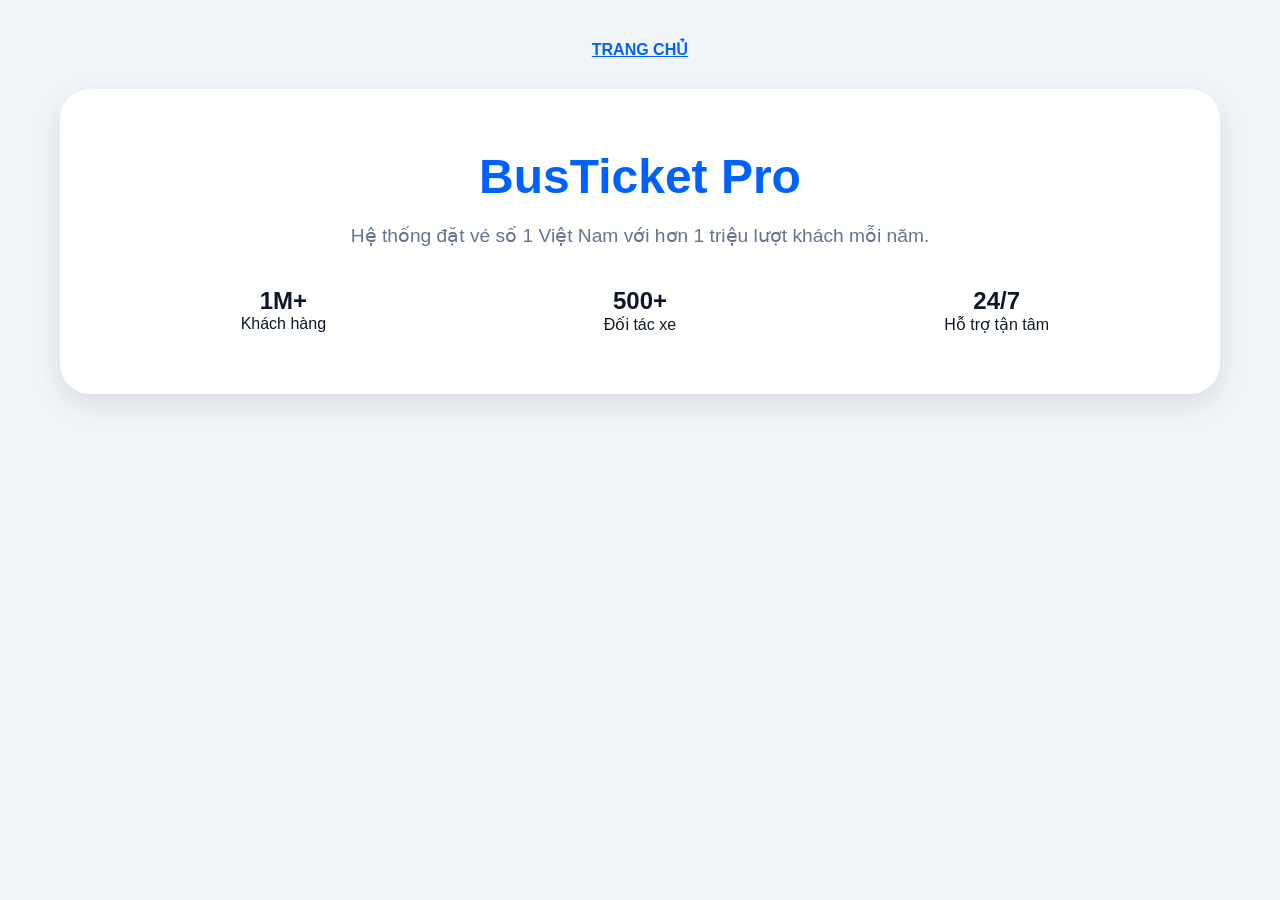
<file: about.html>
<!DOCTYPE html>
<html lang="vi">
<head>
    <meta charset="UTF-8">
    <link rel="stylesheet" href="style.css">
    <title>Về chúng tôi</title>
</head>
<body>
    <div class="container" style="text-align:center">
        <a href="index.html" style="color:var(--primary); font-weight:800">TRANG CHỦ</a>
        <div style="background:white; padding:60px; border-radius:30px; margin-top:30px; box-shadow:var(--shadow)">
            <h1 style="font-size:3rem; color:var(--primary)">BusTicket Pro</h1>
            <p style="font-size:1.2rem; color:#64748b; margin:20px 0">Hệ thống đặt vé số 1 Việt Nam với hơn 1 triệu lượt khách mỗi năm.</p>
            <div class="grid-3" style="margin-top:40px">
                <div><h2>1M+</h2><p>Khách hàng</p></div>
                <div><h2>500+</h2><p>Đối tác xe</p></div>
                <div><h2>24/7</h2><p>Hỗ trợ tận tâm</p></div>
            </div>
        </div>
    </div>
</body>
</html>
</file>
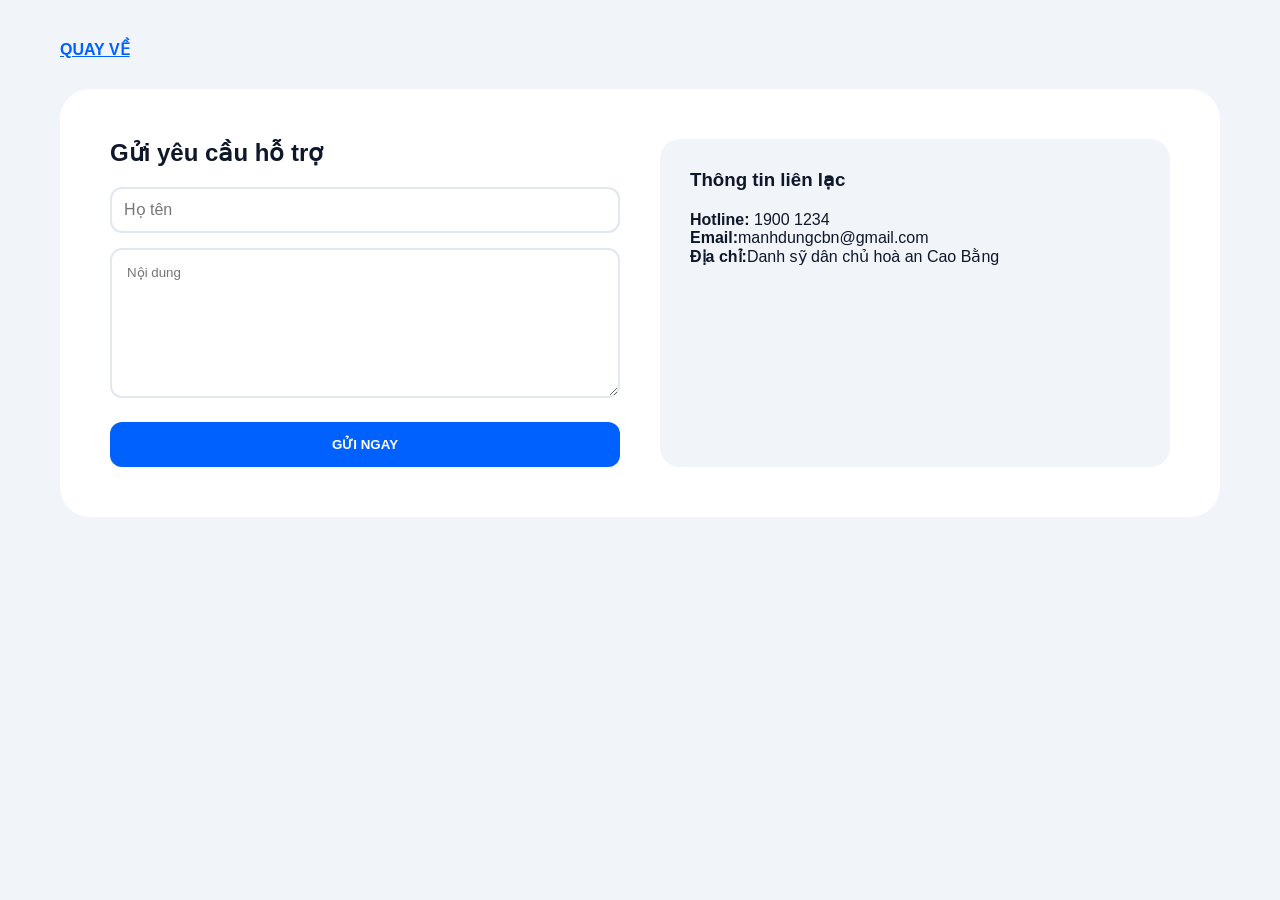
<file: contact.html>
<!DOCTYPE html>
<html lang="vi">
<head>
    <meta charset="UTF-8">
    <link rel="stylesheet" href="style.css">
    <title>Liên hệ</title>
</head>
<body>
    <div class="container">
        <a href="index.html" style="color:var(--primary); font-weight:800">QUAY VỀ</a>
        <div style="background:white; padding:50px; border-radius:30px; margin-top:30px; display:grid; grid-template-columns: 1fr 1fr; gap:40px">
            <div>
                <h2>Gửi yêu cầu hỗ trợ</h2>
                <input type="text" placeholder="Họ tên" style="margin-top:20px">
                <textarea placeholder="Nội dung" style="width:100%; height:150px; border-radius:12px; border:2px solid #e2e8f0; padding:15px; margin-top:15px"></textarea>
                <button class="btn-main" style="width:100%; margin-top:20px">GỬI NGAY</button>
            </div>
            <div style="background:var(--light); padding:30px; border-radius:20px">
                <h3>Thông tin liên lạc</h3>
                <p style="margin-top:20px"><b>Hotline:</b> 1900 1234</p>
                <p><b>Email:</b>manhdungcbn@gmail.com</p>
                <p><b>Địa chỉ:</b>Danh sỹ dân chủ hoà an Cao Bằng</p>
            </div>
        </div>
    </div>
</body>
</html>
</file>
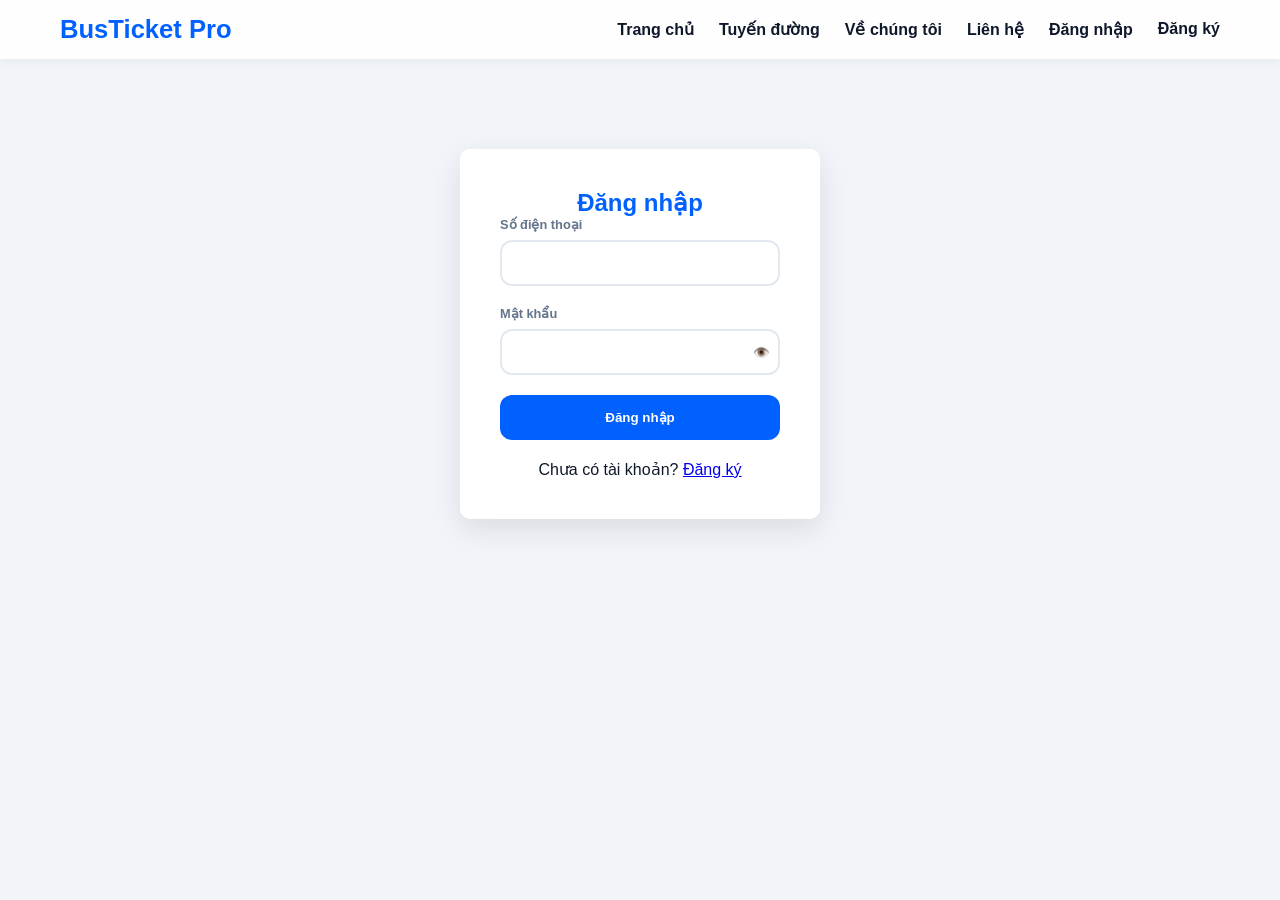
<file: login.html>
<!DOCTYPE html>
<html lang="vi">
<head>
    <meta charset="UTF-8">
    <meta name="viewport" content="width=device-width, initial-scale=1.0">
    <link rel="stylesheet" href="style.css">
    <link rel="stylesheet" href="https://cdnjs.cloudflare.com/ajax/libs/font-awesome/6.0.0/css/all.min.css">
    <title>Đăng nhập - BusTicket Pro</title>
</head>
<body>
    <nav class="navbar">
        <div class="nav-container">
            <a href="index.html" class="logo">BusTicket Pro</a>
            <ul class="nav-links">
                <li><a href="index.html">Trang chủ</a></li>
                <li><a href="routes.html">Tuyến đường</a></li>
                <li><a href="about.html">Về chúng tôi</a></li>
                <li><a href="contact.html">Liên hệ</a></li>
                <li><a href="login.html">Đăng nhập</a></li>
                <li><a href="register.html">Đăng ký</a></li>
            </ul>
        </div>
    </nav>

    <div class="container" style="max-width: 400px; margin: 50px auto;">
        <div style="background: white; padding: 40px; border-radius: 10px; box-shadow: 0 10px 30px rgba(0,0,0,0.1);">
            <h2 style="text-align: center; color: #0061ff;">Đăng nhập</h2>
            <form id="loginForm">
                <div style="margin-bottom: 20px;">
                    <label for="phone">Số điện thoại</label>
                    <input type="tel" id="phone" required>
                </div>
                <div style="margin-bottom: 20px;">
                    <label for="password">Mật khẩu</label>
                    <div style="position: relative;">
                        <input type="password" id="password" required>
                        <button type="button" id="togglePassword" style="position: absolute; right: 10px; top: 50%; transform: translateY(-50%); background: none; border: none; cursor: pointer;">👁️</button>
                    </div>
                </div>
                <button type="submit" class="btn-main" style="width: 100%;">Đăng nhập</button>
            </form>
            <p style="text-align: center; margin-top: 20px;">Chưa có tài khoản? <a href="register.html">Đăng ký</a></p>
        </div>
    </div>

    <script src="script.js"></script>
    <script>
        document.getElementById('togglePassword').addEventListener('click', function() {
            const password = document.getElementById('password');
            if (password.type === 'password') {
                password.type = 'text';
                this.textContent = '🙈';
            } else {
                password.type = 'password';
                this.textContent = '👁️';
            }
        });

        document.getElementById('loginForm').addEventListener('submit', function(e) {
            e.preventDefault();
            const phone = document.getElementById('phone').value;
            const password = document.getElementById('password').value;

            const users = JSON.parse(localStorage.getItem('users') || '[]');
            const user = users.find(u => u.phone === phone && u.password === password);

            if (user) {
                alert('Đăng nhập thành công!');
                // Redirect to main page or dashboard
                window.location.href = 'index.html';
            } else {
                alert('Số điện thoại hoặc mật khẩu không đúng!');
            }
        });
    </script>
</body>
</html>
</file>
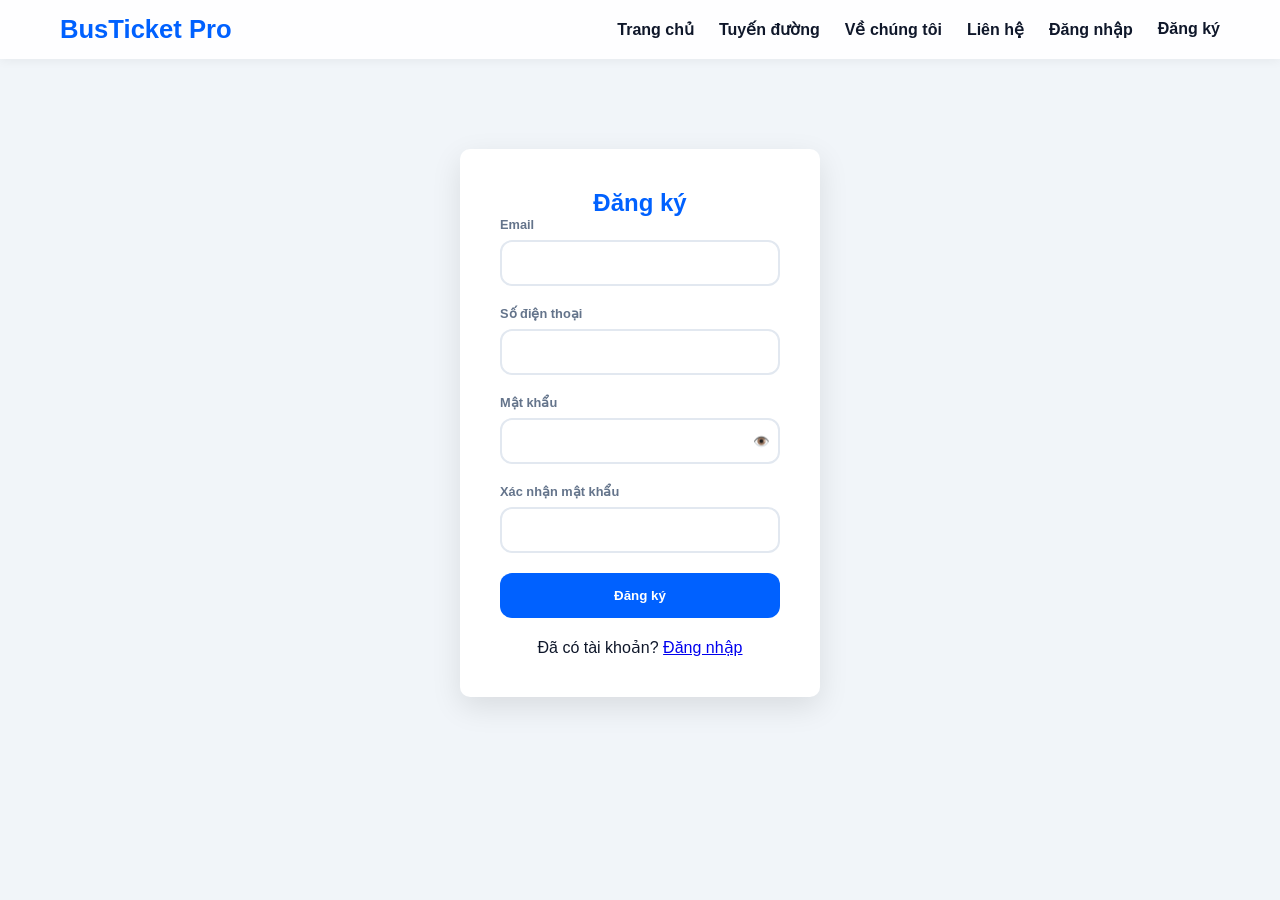
<file: register.html>
<!DOCTYPE html>
<html lang="vi">
<head>
    <meta charset="UTF-8">
    <meta name="viewport" content="width=device-width, initial-scale=1.0">
    <link rel="stylesheet" href="style.css">
    <link rel="stylesheet" href="https://cdnjs.cloudflare.com/ajax/libs/font-awesome/6.0.0/css/all.min.css">
    <title>Đăng ký - BusTicket Pro</title>
</head>
<body>
    <nav class="navbar">
        <div class="nav-container">
            <a href="index.html" class="logo">BusTicket Pro</a>
            <ul class="nav-links">
                <li><a href="index.html">Trang chủ</a></li>
                <li><a href="routes.html">Tuyến đường</a></li>
                <li><a href="about.html">Về chúng tôi</a></li>
                <li><a href="contact.html">Liên hệ</a></li>
                <li><a href="login.html">Đăng nhập</a></li>
                <li><a href="register.html">Đăng ký</a></li>
            </ul>
        </div>
    </nav>

    <div class="container" style="max-width: 400px; margin: 50px auto;">
        <div style="background: white; padding: 40px; border-radius: 10px; box-shadow: 0 10px 30px rgba(0,0,0,0.1);">
            <h2 style="text-align: center; color: #0061ff;">Đăng ký</h2>
            <div id="registerForm">
                <form id="regForm">
                    <div style="margin-bottom: 20px;">
                        <label for="email">Email</label>
                        <input type="email" id="email" required>
                    </div>
                    <div style="margin-bottom: 20px;">
                        <label for="phone">Số điện thoại</label>
                        <input type="tel" id="phone" required>
                    </div>
                    <div style="margin-bottom: 20px;">
                        <label for="password">Mật khẩu</label>
                        <div style="position: relative;">
                            <input type="password" id="password" required>
                            <button type="button" id="togglePassword" style="position: absolute; right: 10px; top: 50%; transform: translateY(-50%); background: none; border: none; cursor: pointer;">👁️</button>
                        </div>
                    </div>
                    <div style="margin-bottom: 20px;">
                        <label for="confirmPassword">Xác nhận mật khẩu</label>
                        <input type="password" id="confirmPassword" required>
                    </div>
                    <button type="submit" class="btn-main" style="width: 100%;">Đăng ký</button>
                </form>
            </div>
            <div id="otpSection" style="display: none;">
                <p style="text-align: center;">Mã OTP đã được gửi đến số điện thoại của bạn.</p>
                <div style="margin-bottom: 20px;">
                    <label for="otp">Nhập mã OTP</label>
                    <input type="text" id="otp" required maxlength="6">
                </div>
                <button id="verifyOtp" class="btn-main" style="width: 100%;">Xác nhận</button>
                <p id="otpError" style="color: red; text-align: center; display: none;">Mã OTP không đúng!</p>
            </div>
            <p style="text-align: center; margin-top: 20px;">Đã có tài khoản? <a href="login.html">Đăng nhập</a></p>
        </div>
    </div>

    <script src="script.js"></script>
    <script>
        let userData = {};

        document.getElementById('togglePassword').addEventListener('click', function() {
            const password = document.getElementById('password');
            if (password.type === 'password') {
                password.type = 'text';
                this.textContent = '🙈';
            } else {
                password.type = 'password';
                this.textContent = '👁️';
            }
        });

        document.getElementById('regForm').addEventListener('submit', function(e) {
            e.preventDefault();
            const email = document.getElementById('email').value;
            const phone = document.getElementById('phone').value;
            const password = document.getElementById('password').value;
            const confirmPassword = document.getElementById('confirmPassword').value;

            if (password !== confirmPassword) {
                alert('Mật khẩu xác nhận không khớp!');
                return;
            }

            // Check if user already exists
            const users = JSON.parse(localStorage.getItem('users') || '[]');
            if (users.find(u => u.phone === phone)) {
                alert('Số điện thoại đã được đăng ký!');
                return;
            }

            userData = { email, phone, password };

            // Generate OTP
            const otp = Math.floor(100000 + Math.random() * 900000);
            localStorage.setItem('otp', otp.toString());
            alert(`Mã OTP của bạn là: ${otp}`); // For demo, in real app send via SMS

            // Hide form, show OTP
            document.getElementById('registerForm').style.display = 'none';
            document.getElementById('otpSection').style.display = 'block';
        });

        document.getElementById('verifyOtp').addEventListener('click', function() {
            const enteredOtp = document.getElementById('otp').value;
            const storedOtp = localStorage.getItem('otp');

            if (enteredOtp === storedOtp) {
                // Save user
                const users = JSON.parse(localStorage.getItem('users') || '[]');
                users.push(userData);
                localStorage.setItem('users', JSON.stringify(users));
                localStorage.removeItem('otp');

                alert('Đăng ký thành công!');
                window.location.href = 'login.html';
            } else {
                document.getElementById('otpError').style.display = 'block';
            }
        });
    </script>
</body>
</html>
</file>
<file: style.css>
:root {
    --primary: #0061ff;
    --secondary: #60efff;
    --dark: #0f172a;
    --light: #f1f5f9;
    --white: #ffffff;
    --shadow: 0 10px 30px rgba(0,0,0,0.1);
}

* { margin: 0; padding: 0; box-sizing: border-box; font-family: 'Inter', sans-serif; }
body { background: var(--light); color: var(--dark); overflow-x: hidden; }

/* Navbar xịn */
.navbar { background: rgba(255, 255, 255, 0.9); backdrop-filter: blur(10px); position: sticky; top: 0; z-index: 1000; padding: 15px 0; box-shadow: 0 2px 10px rgba(0,0,0,0.05); }
.nav-container { max-width: 1200px; margin: 0 auto; display: flex; justify-content: space-between; align-items: center; padding: 0 20px; }
.logo { font-size: 1.6rem; font-weight: 800; color: var(--primary); text-decoration: none; }
.nav-links { display: flex; list-style: none; gap: 25px; }
.nav-links a { text-decoration: none; color: var(--dark); font-weight: 600; transition: 0.3s; cursor: pointer; }
.nav-links a:hover { color: var(--primary); }

/* Hero Section */
.hero { background: linear-gradient(135deg, var(--primary), var(--secondary)); padding: 100px 20px; text-align: center; color: white; }
.hero h1 { font-size: 3rem; font-weight: 800; margin-bottom: 10px; }

/* Search Box (Dạng Select - Hết phèn) */
.search-card { background: white; max-width: 1100px; margin: -50px auto 50px; padding: 30px; border-radius: 20px; box-shadow: var(--shadow); display: grid; grid-template-columns: repeat(4, 1fr) 180px; gap: 15px; align-items: flex-end; }
label { display: block; margin-bottom: 8px; font-weight: 700; color: #64748b; font-size: 0.8rem; }
select, input { width: 100%; padding: 12px; border: 2px solid #e2e8f0; border-radius: 12px; outline: none; font-size: 1rem; }
.btn-main { background: var(--primary); color: white; border: none; padding: 15px; border-radius: 12px; font-weight: 700; cursor: pointer; transition: 0.3s; text-decoration: none; text-align: center; }
.btn-main:hover { transform: translateY(-3px); box-shadow: 0 10px 20px rgba(0,97,255,0.3); }

/* Grid Tuyến đường & Ảnh du lịch */
.container { max-width: 1200px; margin: 0 auto; padding: 40px 20px; }
.grid-3 { display: grid; grid-template-columns: repeat(auto-fit, minmax(300px, 1fr)); gap: 30px; }
.card { background: white; border-radius: 20px; overflow: hidden; box-shadow: var(--shadow); transition: 0.3s; }
.card:hover { transform: translateY(-10px); }
.card img { width: 100%; height: 200px; object-fit: cover; }
.card-content { padding: 20px; }

/* Sơ đồ ghế (Sửa lỗi) */
.seat-grid { display: grid; grid-template-columns: repeat(4, 1fr); gap: 10px; max-width: 300px; margin: 20px auto; }
.seat { height: 50px; background: #e2e8f0; border-radius: 8px; display: flex; align-items: center; justify-content: center; cursor: pointer; font-weight: bold; }
.seat.selected { background: var(--primary); color: white; }
.seat.occupied { background: #cbd5e1; cursor: not-allowed; opacity: 0.5; }

/* Modal */
.modal { display: none; position: fixed; inset: 0; background: rgba(0,0,0,0.5); z-index: 2000; justify-content: center; align-items: center; }
.modal-content { background: white; padding: 40px; border-radius: 25px; width: 400px; position: relative; }
/* Thanh toán Checkout */
.checkout-container { display: none; background: white; padding: 40px; border-radius: 30px; box-shadow: var(--shadow); max-width: 600px; margin: 20px auto; animation: fadeIn 0.5s; }
.payment-methods { display: grid; grid-template-columns: 1fr 1fr; gap: 15px; margin: 20px 0; }
.method { border: 2px solid #e2e8f0; padding: 15px; border-radius: 15px; cursor: pointer; transition: 0.3s; display: flex; align-items: center; gap: 10px; font-weight: 600; }
.method.active { border-color: var(--primary); background: #f0f7ff; }

.qr-section { text-align: center; display: none; padding: 20px; background: #f8fafc; border-radius: 20px; margin-top: 20px; }
.qr-code { width: 200px; height: 200px; margin-bottom: 15px; border: 5px solid white; border-radius: 10px; }

/* Thông báo thành công */
.success-overlay { display: none; position: fixed; inset: 0; background: white; z-index: 3000; flex-direction: column; align-items: center; justify-content: center; text-align: center; }
.success-icon { font-size: 80px; color: #22c55e; margin-bottom: 20px; animation: scaleUp 0.5s cubic-bezier(0.175, 0.885, 0.32, 1.275); }

@keyframes fadeIn { from { opacity: 0; transform: translateY(20px); } to { opacity: 1; transform: translateY(0); } }
@keyframes scaleUp { from { transform: scale(0); } to { transform: scale(1); } }
</file>
